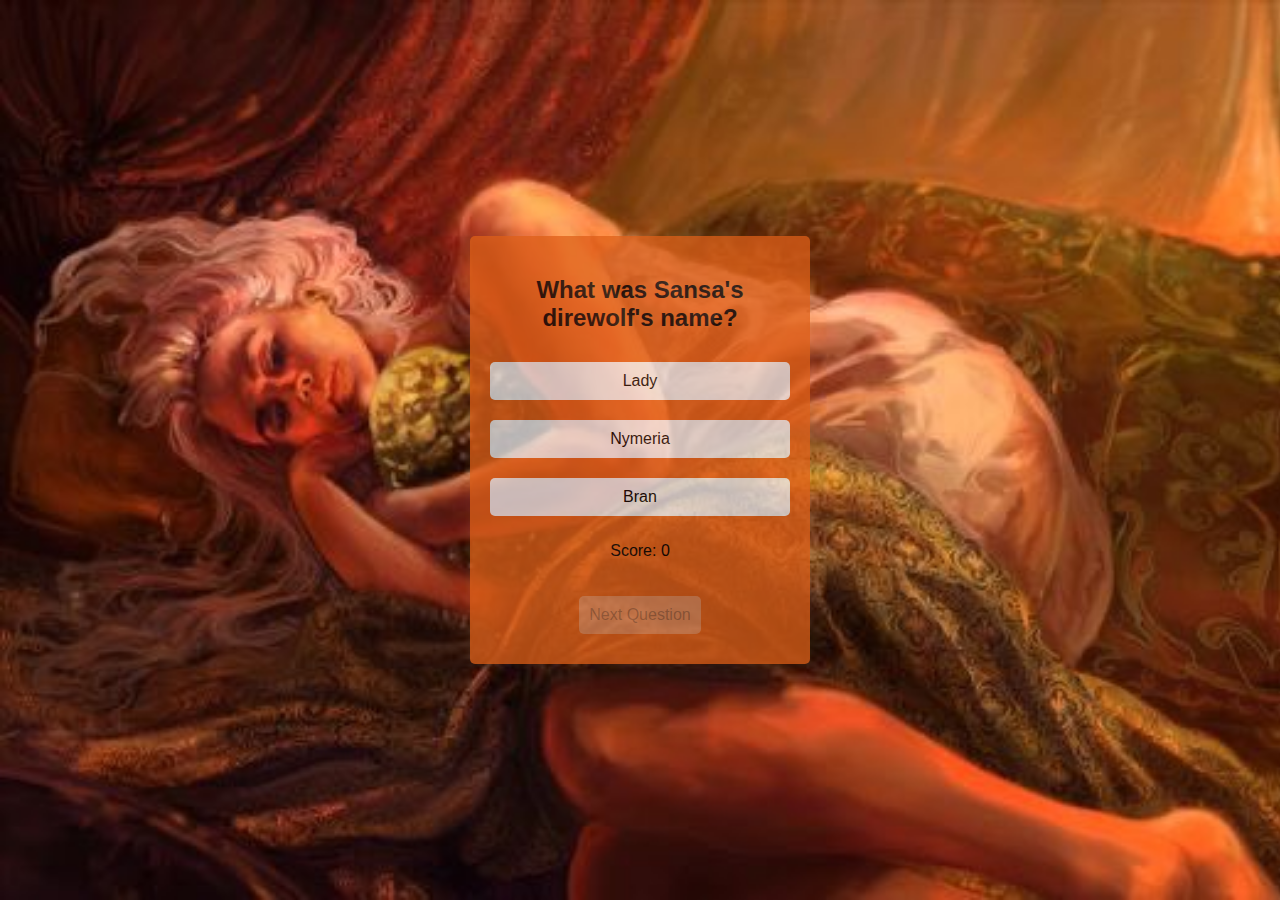
<file: project 1/index.html>
<!DOCTYPE html>
<html lang="en">
<head>
  <meta charset="UTF-8">
  <meta name="viewport" content="width=device-width, initial-scale=1.0">
  <title>Quiz</title>
  <link rel="stylesheet" href="style.css">
</head>
<body>

  <div id="quiz-container">
    
    <h2 id="question"></h2>
    <div id="options"></div>
    <p>Score: <span id="score">0 </span></p>
    <button id="next-btn" disabled>Next Question</button>
    
  </div>
 
  

    <a id="try-again-btn" href="welcome.html">Try Again</a>

  <script src="script.js"></script>
</body>
</html>
</file>
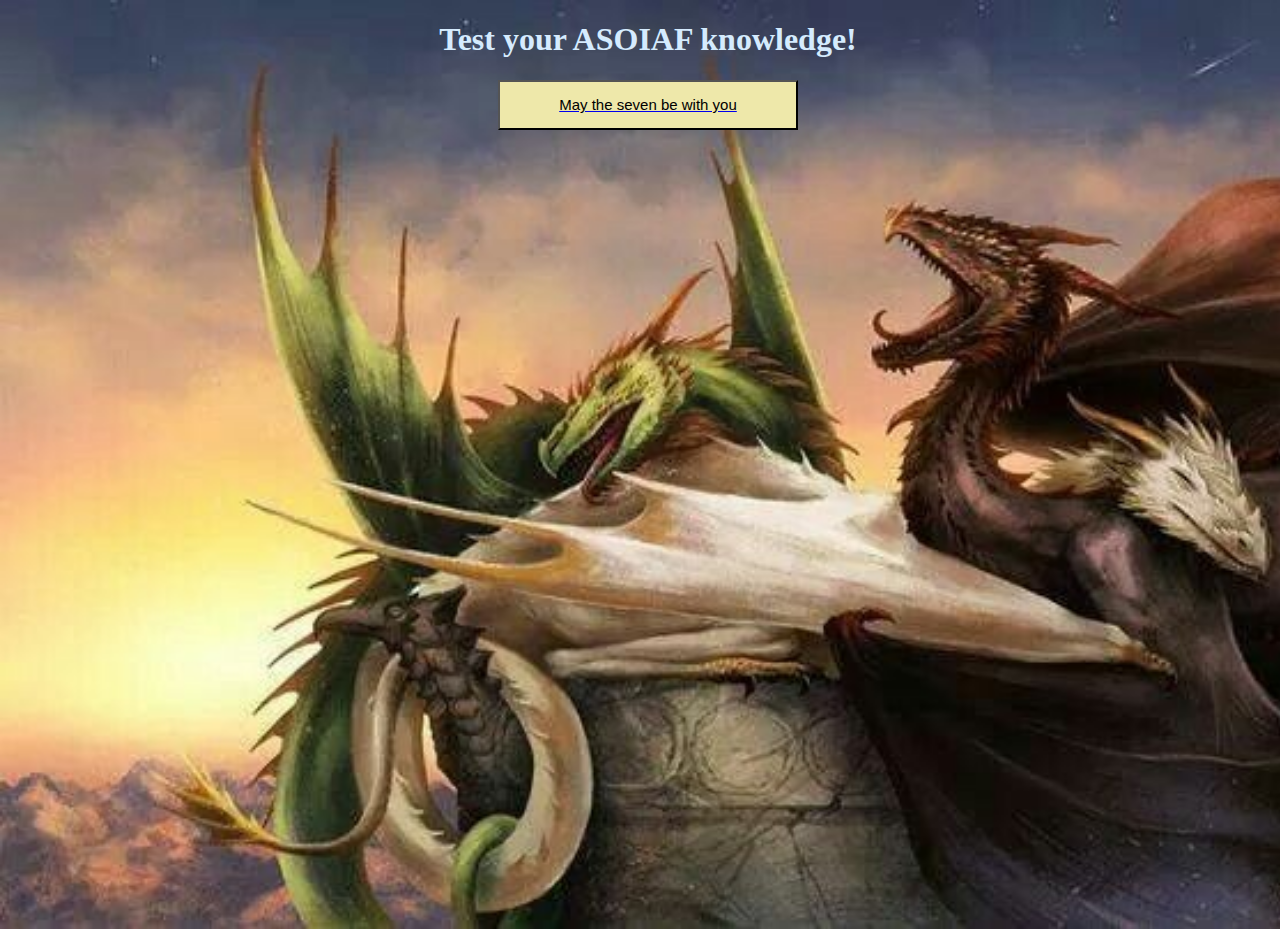
<file: project 1/welcome.html>
<!DOCTYPE html>
<html lang="en">
<head>
    <meta charset="UTF-8" />
    <meta name="viewport" content="width=device-width, initial-scale=1.0" />
    <title> How much do you know about ASOIAF? </title>
    <link rel="stylesheet" href="styles.css" />
    <script src="script.js" defer></script>
</head>
<body> 

    <h1> Test your ASOIAF knowledge! </h1>

<div>

    <a href="index.html">
        <button class = "button" > May the seven be with you </button> 
        
    </a>

</div>

</body>

</html>
</file>
<file: project 1/style.css>
body {

  background-image: url("images/sleepingdany.JPG");
  background-size: cover;
  background-repeat: no-repeat;
  font-family: Arial, sans-serif;
  background-color: #f0f0f0;
  margin: 0;
  padding: 0;
  display: flex;
  flex-direction: column; /* Change to column layout */
  justify-content: center;
  align-items: center;
  height: 100vh;
}

#quiz-container {
  position: sticky;
  background-color: rgb(223, 97, 25);
  opacity: .75;
  padding: 20px;
  border-radius: 5px;
  box-shadow: 0 0 10px rgba(252, 212, 137, 0.1);
  text-align: center;
  width: 300px;
}

#options {
  display: flex;
  flex-direction: column;
}

button {
  
  margin: 10px 0;
  padding: 10px;
  font-size: 16px;
  border: none;
  border-radius: 5px;
  cursor: pointer;
  transition: background-color 0.3s;
}

button.correct {
  background-color: #4CAF50;
  color: white;
}

button.incorrect {
  background-color: #f44336;
  color: white;
}

button.disabled {
  cursor: not-allowed;
  opacity: 0.6;
}

#next-btn {
  margin-top: 20px;
}

#try-again-btn {
  display: inline-block; /* Use inline-block for better styling */
  padding: 10px 20px;
  background-color:  rgb(223, 97, 25); /* Background color */
  color:whitesmoke; /* Text color */
  border: none;
  border-radius: 5px;
  font-size: 16px;
  cursor: pointer;
  margin: 20px auto; /* Center the button with margin */
  width: 50px; /* Adjust width as needed */
  text-decoration: none; /* Remove underline */
  outline: none; /* Remove outline */
  text-align: center; /* Center text inside */
}

/* Hover effect for the "Try Again" button */
#try-again-btn:hover {
  background-color: #fe9e62; /* Light hover effect */
}

/* Remove default link styling */
#try-again-btn:focus {
  outline: none; /* Remove the outline when focused */
}
</file>
<file: project 1/styles.css>
h1 { 
    position-anchor: center;
    text-align: center;
    color: rgb(213, 235, 254);
}
body {
    background-image: url("images/dragons.JPG");
    background-repeat: no-repeat;
    background-size: cover;
    height: 100vh;
    width: 100vw;
    
}


button {
    cursor: pointer;
   display: block;
   margin: auto;
   box-shadow: none;
    width: 300px;
    height: 50px;
    font-size: 15px;
    background-color: palegoldenrod;
}

button:hover {
  background-color:rgb(239, 227, 98); /* Light hover effect */
  
}
</file>
